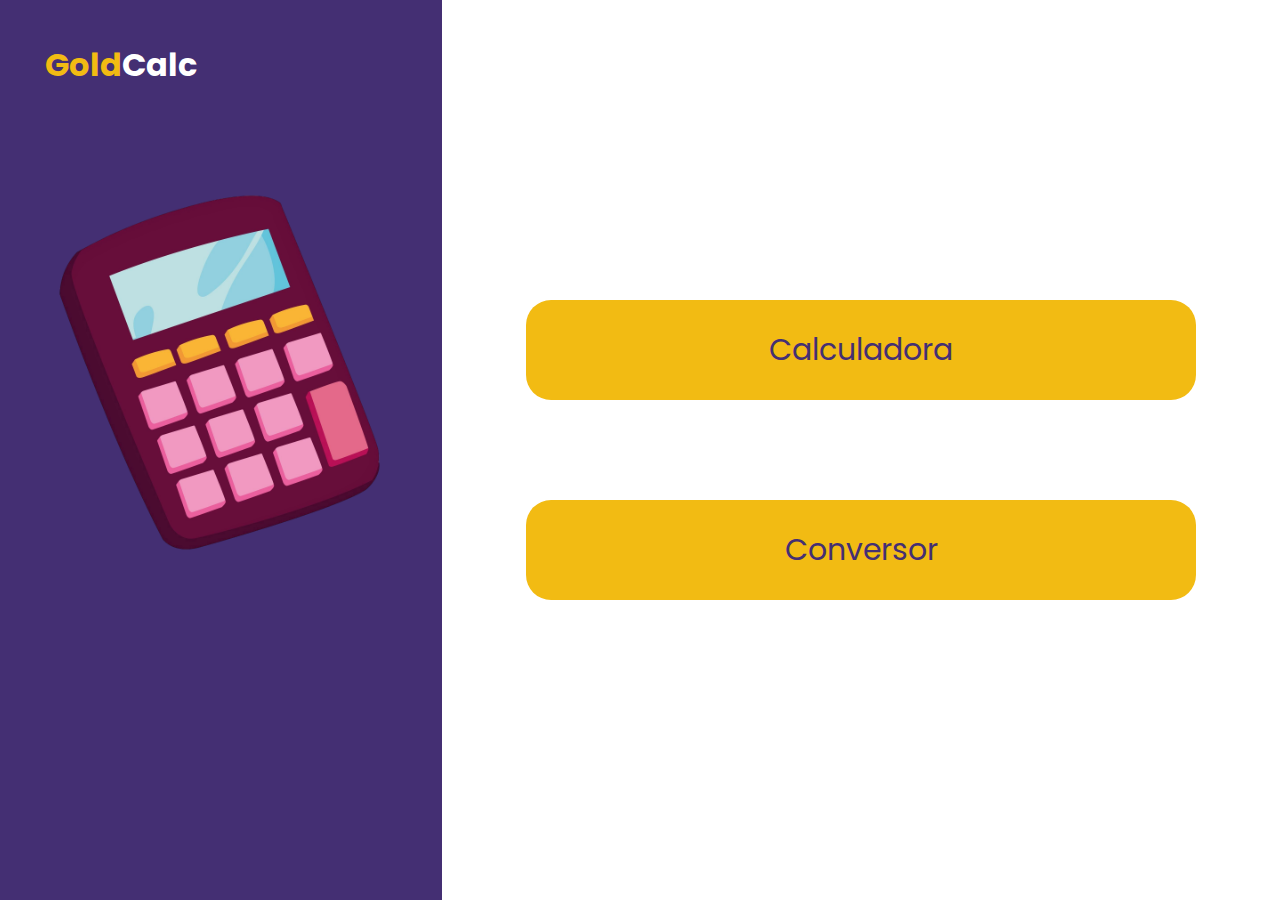
<file: index.html>
<!DOCTYPE html>
<html lang="en">
<head>
    <meta charset="UTF-8">
    <meta name="viewport" content="width=device-width, initial-scale=1.0">
    <link rel="stylesheet" href="style.css">
    <title>GoldCalc - Home</title>
</head>
<body>
    <div class="left">
        <h1 class="gold">Gold</h1>
        <h1 class="calc">Calc</h1>
        <img src="img/file (3).png" alt="">
    </div>

    <div class="right">
        <a href="calculadora.html">
            <button class="button-calculadora">Calculadora</button>
        </a>
        <a href="conversor.html">
            <button class="button-conversor">Conversor</button>
        </a>
    </div>
</body>
</html>
</file>
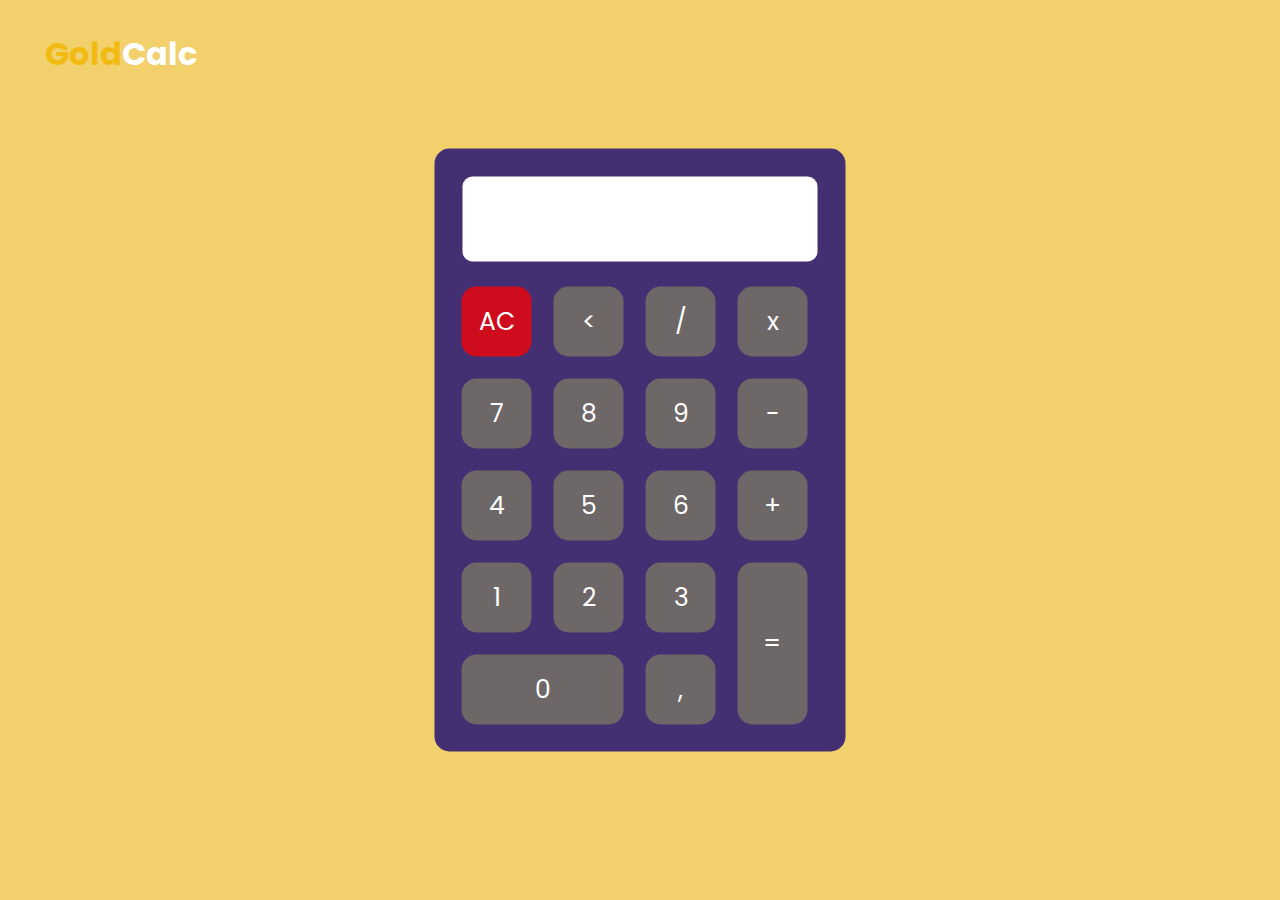
<file: calculadora.html>
<!DOCTYPE html>
<html lang="en">
<head>
    <meta charset="UTF-8">
    <meta name="viewport" content="width=device-width, initial-scale=1.0">
    <title>GoldCalc - Calculadora</title>
    <link rel="stylesheet" href="calculadora.css">
</head>
<body>
    <div class="fundo">
        <a href="index.html">
            <div class="goldcalc">
                <h1 class="gold">Gold</h1>
                <h1 class="calc">Calc</h1>
            </div>
        </a>
        <div class="calculadora">
            <p id="resultado"></p>
            <table>
                <tr>
                    <td><button class="ac" onclick="clean()">AC</button></td>
                    <td><button onclick="back()"><</button></td>
                    <td><button onclick="insert('/')">/</button></td>
                    <td><button onclick="insert('*')">x</button></td>
                </tr>
                <tr>
                    <td><button onclick="insert('7')">7</button></td>
                    <td><button onclick="insert('8')">8</button></td>
                    <td><button onclick="insert('9')">9</button></td>
                    <td><button onclick="insert('-')">-</button></td>
                </tr>
                <tr>
                    <td><button onclick="insert('4')">4</button></td>
                    <td><button onclick="insert('5')">5</button></td>
                    <td><button onclick="insert('6')">6</button></td>
                    <td><button onclick="insert('+')">+</button></td>
                </tr>
                <tr>
                    <td><button onclick="insert('1')">1</button></td>
                    <td><button onclick="insert('2')">2</button></td>
                    <td><button onclick="insert('3')">3</button></td>
                    <td rowspan="2"><button class="igual" onclick="calcular()">=</button></td>
                </tr>
                <tr>
                    <td colspan="2"><button class="zero" onclick="insert('0')">0</button></td>
                    <td><button onclick="insert(',')">,</button></td>
                </tr>
            </table>
        </div>
    </div>
    <script>
        function insert(num) 
        {
            var numero = document.getElementById('resultado').innerHTML ;
            document.getElementById('resultado').innerHTML = numero + num;
        }

        function clean()
        {
            document.getElementById('resultado').innerHTML = "";
        }

        function back()
        {
            var resultado = document.getElementById('resultado').innerHTML;
            document.getElementById('resultado').innerHTML = resultado.substring(0, resultado.length -1);
        }

        function calcular()
        {
            var resultado = document.getElementById('resultado').innerHTML;
            if(resultado)
            {
                document.getElementById('resultado').innerHTML = eval(resultado);
            }
        }
        
    </script>
    
</body>
</html>
</file>
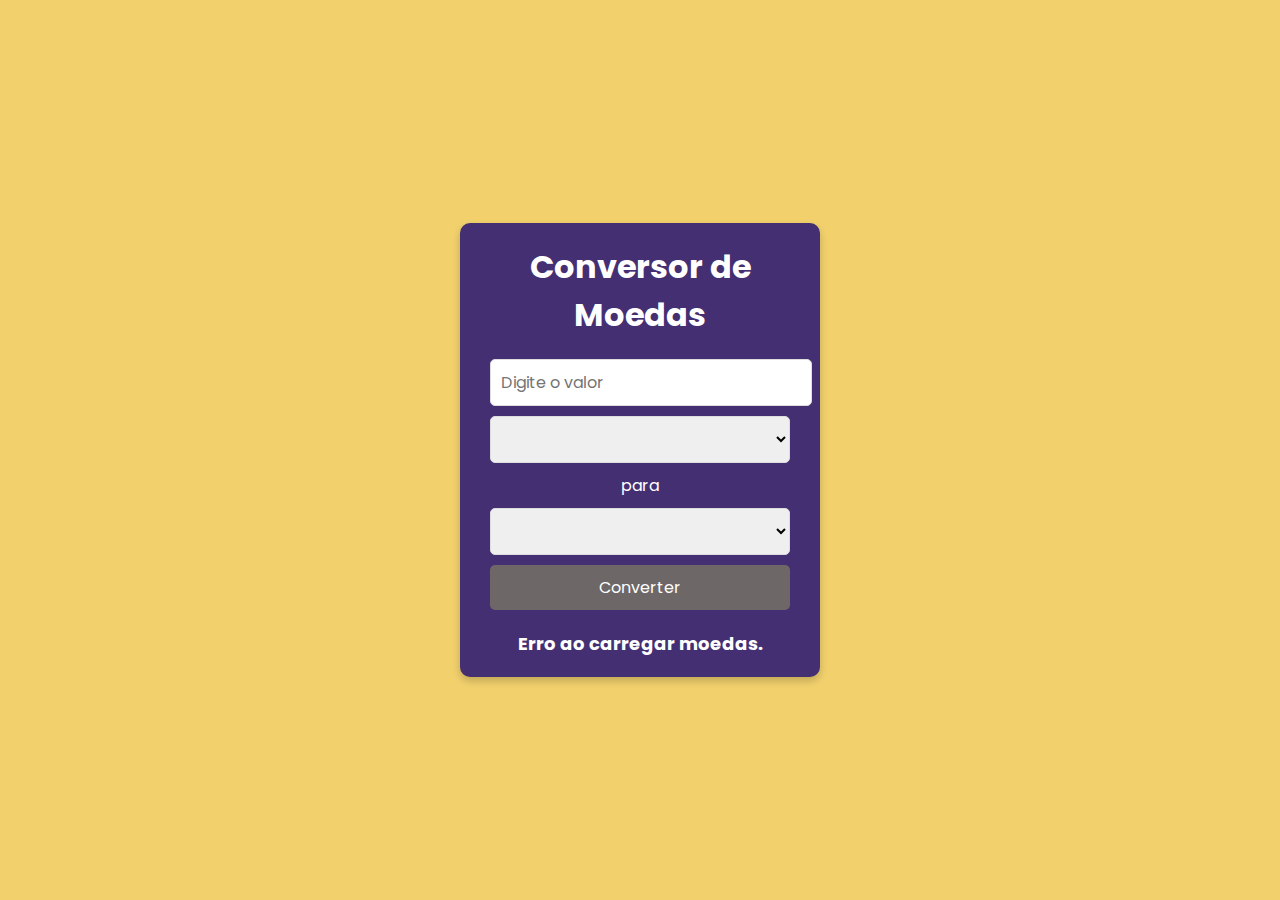
<file: conversor.html>
<!DOCTYPE html>
<html lang="en">
<head>
    <meta charset="UTF-8">
    <meta name="viewport" content="width=device-width, initial-scale=1.0">
    <title>Conversor de Moedas</title>
    <link rel="stylesheet" href="conversor.css">
</head>
<body>
    <div class="container">
        <h1>Conversor de Moedas</h1>
        <div class="converter">
            <input type="number" id="amount" placeholder="Digite o valor" />
            <select id="fromCurrency"></select>
            <span>para</span>
            <select id="toCurrency"></select>
            <button onclick="convert()">Converter</button>
        </div>
        <p id="result"></p>
    </div>
    <script src="script.js"></script>
</body>
</html>
</file>
<file: style.css>
@import url('https://fonts.googleapis.com/css2?family=Poppins:ital,wght@0,100;0,200;0,300;0,400;0,500;0,600;0,700;0,800;0,900;1,100;1,200;1,300;1,400;1,500;1,600;1,700;1,800;1,900&display=swap');

body {
    margin: 0;
    display: flex;
    height: 100vh;
}

.left {
    background-color: #442F73;
    width: 500px;
    display: flex;
}

.gold{
    padding-left: 45px;
    padding-top: 20px;
    color: #F2BB13;
    font-family: "Poppins", sans-serif;
}

.calc{
    padding-top: 20px;
    color: #fff;
    font-family: "Poppins", sans-serif;
}

img{
    height: 445px;
    margin-top: 150px;
    margin-left: -200px;
}

.right {
    background-color: #fff;
    display: flex;
    flex-direction: column;
    justify-content: center ;
    align-items: center;
    width: 75%;
    gap: 100px;
}

button{
    background-color: #F2BB13;
    color: #442F73;
    border-radius: 25px;
    width: 670px;
    height: 100px;
    border: none;
    cursor: pointer;
}

.button-calculadora{
    font-family: "Poppins", sans-serif;
    font-size: 30px;
}

.button-conversor{
    font-family: "Poppins", sans-serif;
    font-size: 30px;
}

button:hover{
    background-color: #ca9c10 ;
}
</file>
<file: calculadora.css>
@import url('https://fonts.googleapis.com/css2?family=Poppins:ital,wght@0,100;0,200;0,300;0,400;0,500;0,600;0,700;0,800;0,900;1,100;1,200;1,300;1,400;1,500;1,600;1,700;1,800;1,900&display=swap');

*{
    margin: 0px;
    padding: 0px;
    font-family: "Poppins", sans-serif;
}

.fundo{
    height: 100vh;
    background-color: #F2D16D;
}

.goldcalc{
    display: flex;
    width: 100vh;
    padding-left: 45px;
    padding-top: 30px;
    cursor: pointer;

}

a{
    text-decoration: none;
}

.gold{
    color: #F2BB13;
}

.calc{
    color: #fff;
}

h1{
    
}

.calculadora{
    position: absolute;
    background-color: #442F73;
    top: 50%;
    left: 50%;
    transform: translate(-50%,-50%);
    padding: 15px;
    border-radius: 15px;
}

button{
    background-color: #6D6767;
    border: none;
    width: 70px;
    height: 70px;
    font-size: 25px;
    cursor: pointer;
    color: #fff;
    margin: 10px;
    border-radius: 15px;
}

button:hover{
    background-color: #0000008c;
}

.ac{
    background-color: #ff0000be;
}

.igual{
    height: 162px;
}

.zero{
    width: 162px;
}

#resultado{
    background-color: #fff;
    width: 345px;
    height: 60px;
    margin: 13px;
    border-radius: 10px;
    font-size: 25px;
    text-align: right;
    padding: 5px;
    padding-top: 20px;
}

.historico{
    position: absolute;
    top: 83%;
    left: 90%;
    background-color: #442F73;
    border-radius: 100%;
    width: 80px;
    height: 80px;
    cursor: pointer;
}

.historico:hover{
    transform: scale(1.05);
}
</file>
<file: conversor.css>
@import url('https://fonts.googleapis.com/css2?family=Poppins:ital,wght@0,100;0,200;0,300;0,400;0,500;0,600;0,700;0,800;0,900;1,100;1,200;1,300;1,400;1,500;1,600;1,700;1,800;1,900&display=swap');

*{
    margin: 0px;
    padding: 0px;
    font-family: 'Poppins', sans-serif;
}

body {
    background-color: #F2D16D;
    display: flex;
    justify-content: center;
    align-items: center;
    height: 100vh;
}

.container {
    background: #442F73;
    padding: 20px 30px;
    border-radius: 10px;
    box-shadow: 0 4px 8px rgba(0, 0, 0, 0.2);
    text-align: center;
    width: 300px;
}

h1 {
    color: #fff;
    margin-bottom: 20px;
}

.converter {
    display: flex;
    flex-direction: column;
    gap: 10px;
}

span{
    color: #fff;
}

input, select, button {
    padding: 10px;
    border: 1px solid #ddd;
    border-radius: 5px;
    font-size: 16px;
    width: 100%;
}

button {
    background-color: #6D6767;
    color: #fff;
    cursor: pointer;
    transition: background-color 0.3s;
    border: none;
}

button:hover {
    background-color: #0000008c;
}

#result {
    margin-top: 20px;
    font-size: 18px;
    font-weight: bold;
    color: #fff;
}
</file>
